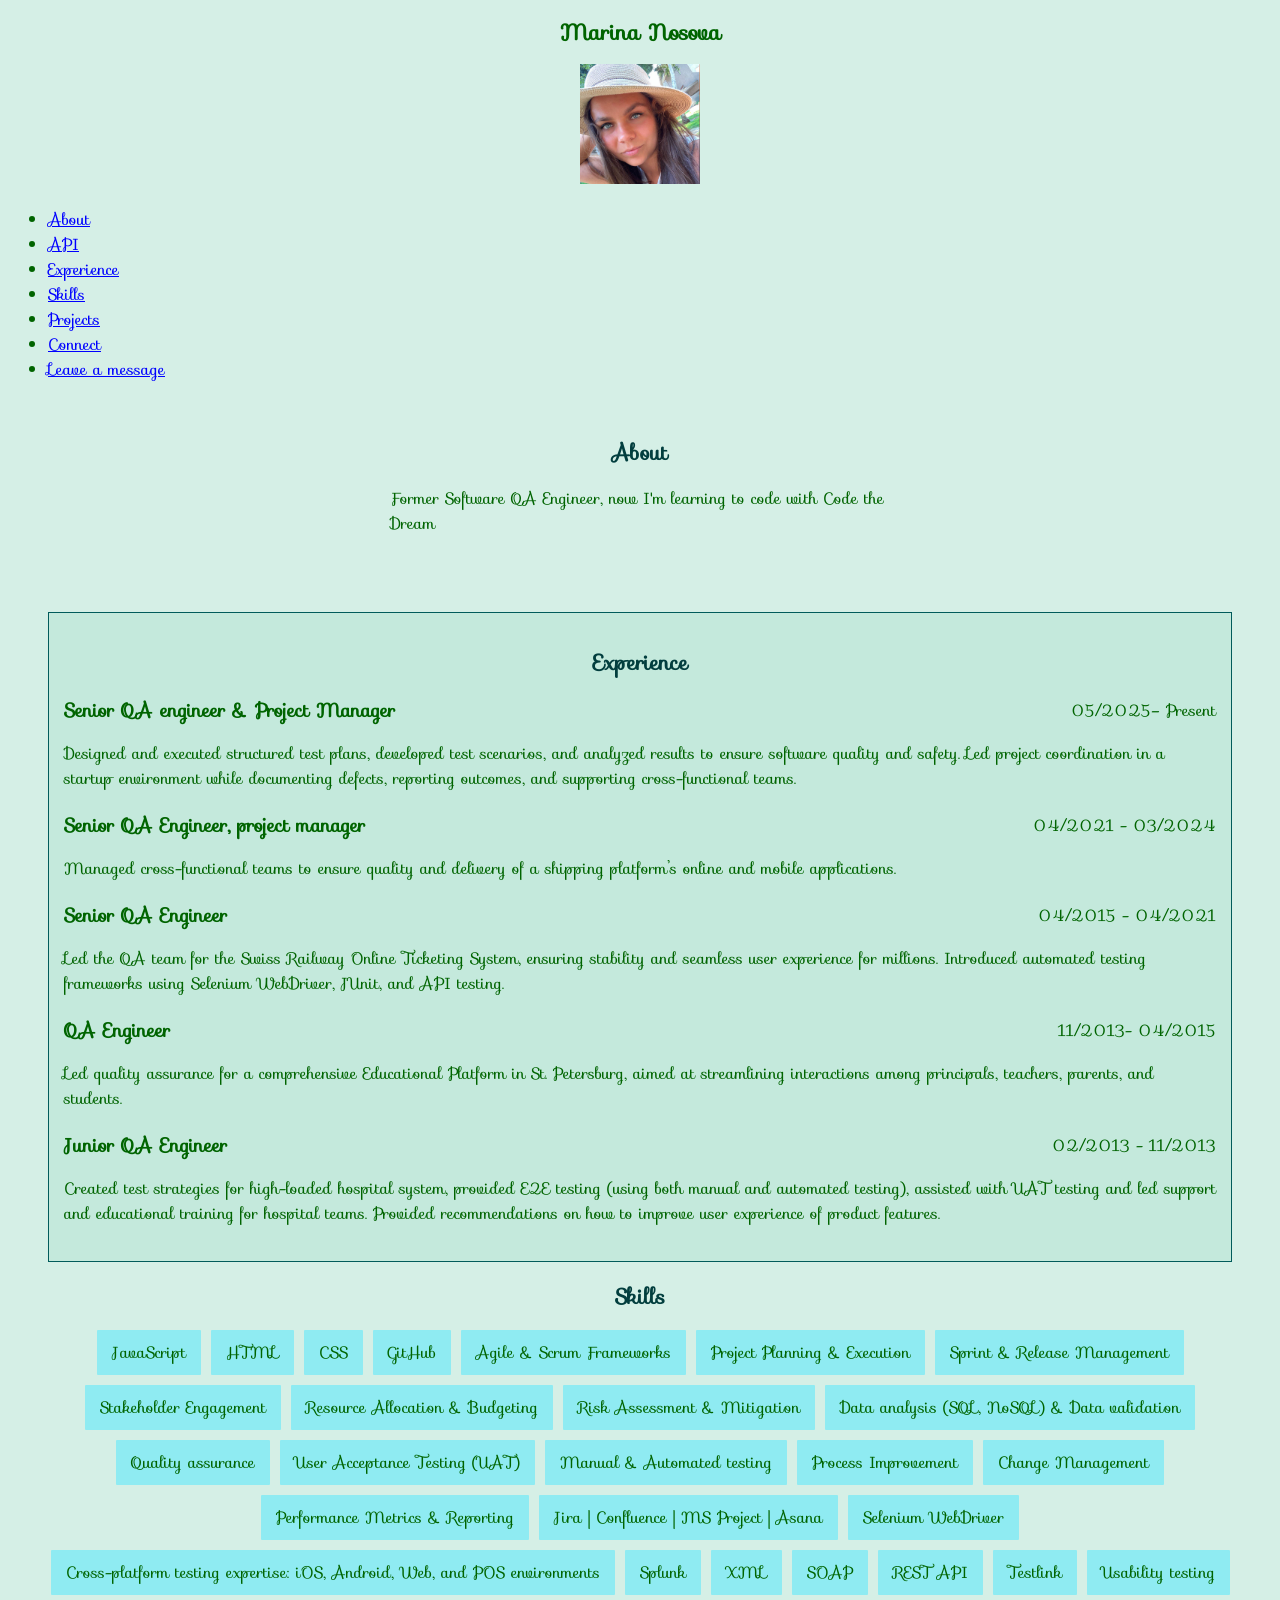
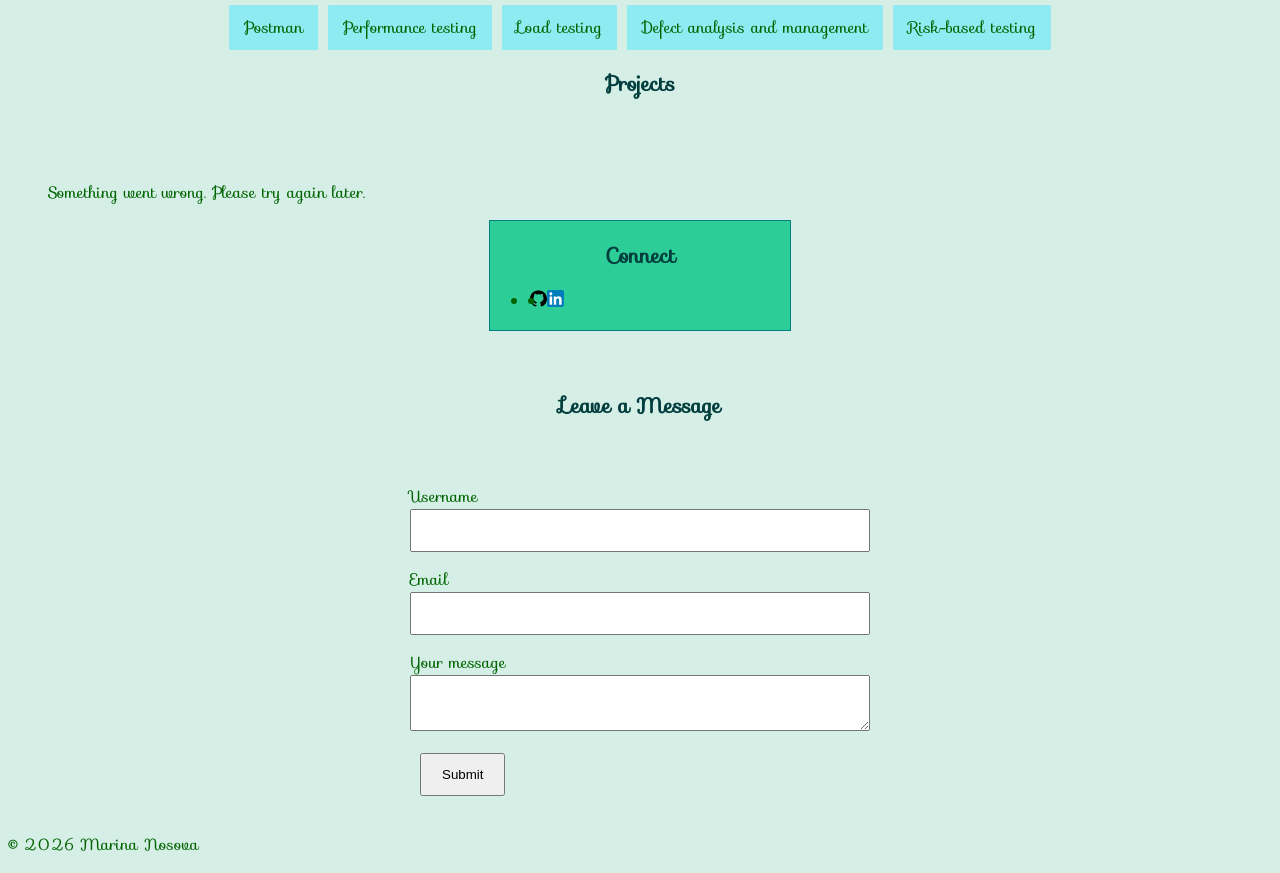
<file: index.html>
<!DOCTYPE html>
<html lang = "en">
<head>
    <meta charset="UTF-8">
    <meta name="viewport" content="width=device-width, initial-scale=1.0">
    
    <link rel="stylesheet" href="https://fonts.googleapis.com/css?family=Sofia"/>
   
    <title>Marina's Portfolio</title>
  
    <link rel = "stylesheet" href = "css/index.css"/>
</head>
<body>
 
<header>
    <h1>Marina Nosova</h1>
    <img class="photo" src ="images/me.jpg" alt="My picture" />
<nav class = "navigation">
    <button class="hamburger">☰</button>
    <ul class = "nav">
        <li><a href="#About">About</a></li>
        <li><a href="openapi.html">API</a></li> 
        <li><a href="#Experience">Experience</a></li>
        <li><a href="#Skills">Skills</a></li>
        <li><a href="#Projects">Projects</a></li>
        <li><a href="#Connect">Connect</a></li>
        <li><a href="#leave_message">Leave a message</a></li>
    </ul>
 </nav>
</header>
<section id = "About">
    <h2>About</h2>
    <p>Former Software QA Engineer, now I'm learning to code with Code the Dream</p>
</section>

<div class="elements">
<section id ="Experience">
    <h2>Experience</h2>
     <div class="job">
        <div class="job-header">
            <h3>Senior QA engineer & Project Manager</h3>
            <span class="date">05/2025– Present</span>
        </div>
        <p>Designed and executed structured test plans, developed test scenarios, and analyzed results to ensure software quality and safety. Led project coordination in a startup environment while documenting defects, reporting outcomes, and supporting cross-functional teams.</p>
    </div>

    <div class="job">
        <div class="job-header">
            <h3>Senior QA Engineer, project manager</h3>
            <span class="date">04/2021 - 03/2024 </span>
        </div>
        <p>Managed cross-functional teams to ensure quality and delivery of a shipping platform’s online and mobile applications.</p>
    </div>
    <div class="job">
        <div class="job-header">
            <h3>Senior QA Engineer</h3>
            <span class="date">04/2015 - 04/2021</span>
        </div>
        <p>Led the QA team for the Swiss Railway Online Ticketing System, ensuring stability and seamless user experience for millions.
Introduced automated testing frameworks using Selenium WebDriver, JUnit, and API testing.</p>
    </div>
    <div class="job">
        <div class="job-header">
            <h3>QA Engineer</h3>
            <span class="date">11/2013- 04/2015</span>
        </div>
        <p>Led quality assurance for a comprehensive Educational Platform in St. Petersburg, aimed at streamlining interactions among principals, teachers, parents, and students. </p>
    </div>
    <div class="job">
        <div class="job-header">
            <h3>Junior QA Engineer</h3>
            <span class="date">02/2013 - 11/2013</span>
        </div>
        <p>Created test strategies for high-loaded hospital system, provided E2E testing (using both manual and automated testing), assisted with UAT testing and led support and educational training for hospital teams. Provided recommendations on how to improve user experience of product features.</p>
    </div>
   
</section>
<section id="skills">
    <h2>Skills</h2>
    <ul></ul>
</section>
<section id="Projects">
    <h2>Projects</h2>
    <ul></ul>
    <div id = "error-message"></div>
</section>
<section id = "Connect">
<h2>Connect</h2>
<ul>
    <li>
    <a href="https://github.com/mari-no"><img class="logo" src="images/GitHub.svg" alt ="GitHub Logo"/></a>

    </li>
    <li>
    <a href="https://www.linkedin.com/in/marina-nosova-b399361bb"><img class="logo" src="images/LinkedIn.svg" alt ="LinkedIn Logo"/></a>
    </li>
</ul>
</section>
</div>
<section id = "leave_message">
    <h2>Leave a Message</h2>
    <form name ="leave_message">

        <br>
            <label>Username
            <input type = "text" name = "usersName" required = "true">
            </label>
  
        <br>
            <label>Email
            <input type = "email" name = "usersEmail" required = "true">
            </label>
        <br> 
            <label>Your message
            <textarea name = "usersMessage" required = "true"> </textarea>
            </label>
        <br>
            <button type = "submit">Submit</button>
    </form>
</section>
<section id = "messages">
    <h2>Messages</h2>
    <ul></ul>
</section>
<script src = "js/index.js"></script>

</body>

</html>
</file>
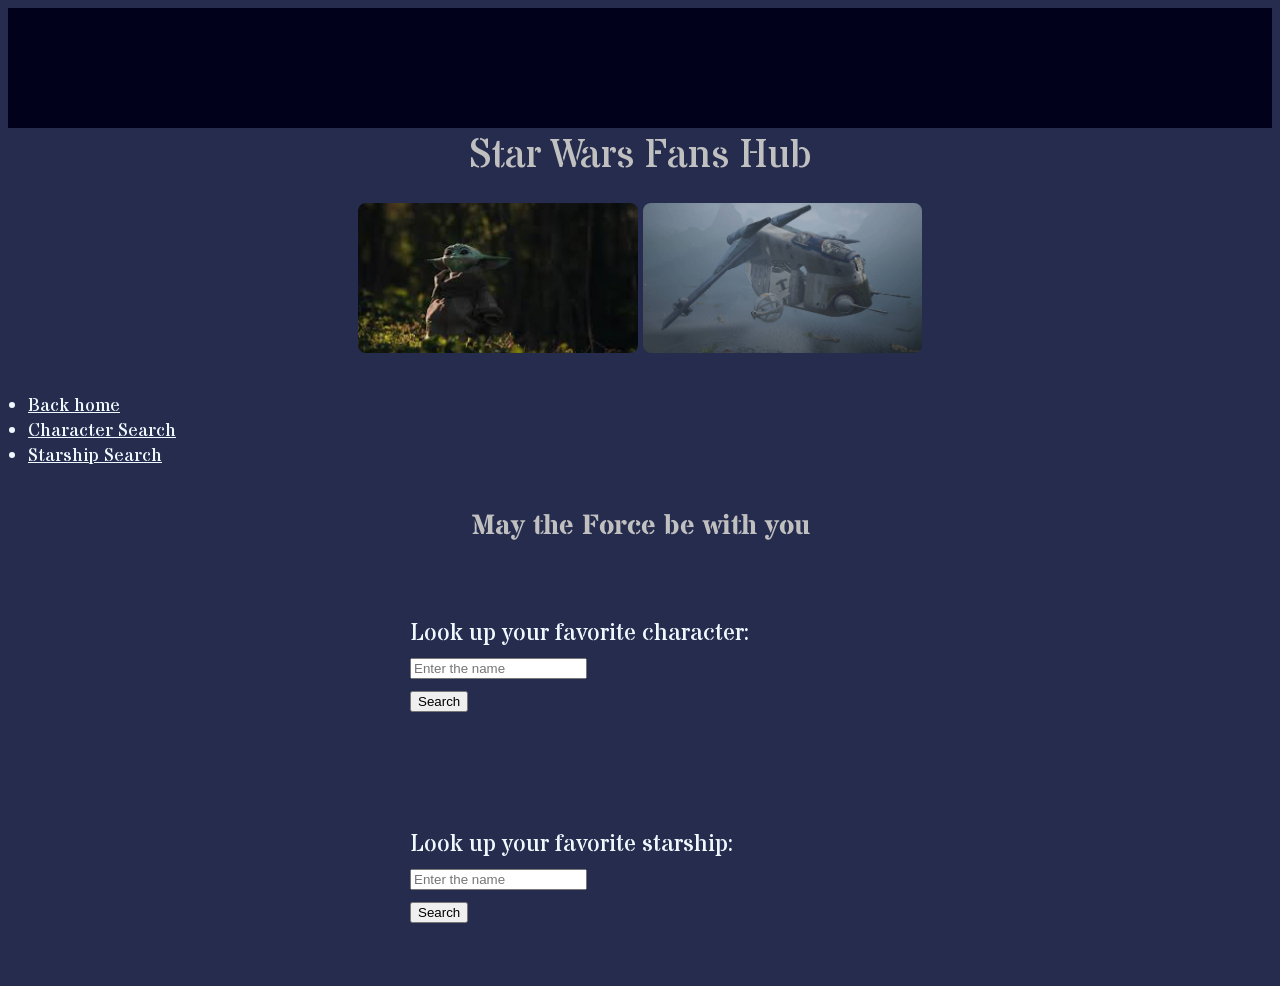
<file: openapi.html>
<!DOCTYPE html>
<html lang = "en">
<head>
    <meta charset="UTF-8">
    <meta name="viewport" content="width=device-width, initial-scale=1.0">
    <link rel="preconnect" href="https://fonts.googleapis.com">
    <link rel="preconnect" href="https://fonts.gstatic.com" crossorigin>
    <link href="https://fonts.googleapis.com/css2?family=Stardos+Stencil:wght@400;700&display=swap" rel="stylesheet">
    <title>May the Force be with you!</title>
    <link rel = "stylesheet" href = "css/starwars.css"/>
</head>
<body>
<div class = "sky">
    <div class = "star">★</div>
    <div class = "star">★</div>
    <div class = "star">★</div>
    <div class = "star">★</div>
</div>
<header>Star Wars Fans Hub</header>
<div class = "images">
    <img class="photo" src ="images/baby_yoda.jpeg" alt="Baby yoda" />
    <img class="photo" src ="images/republic_gunship.jpg" alt="Republic gunship" />
</div>
<ul class = "nav">
        <li><a href="index.html">Back home</a></li>
        <li><a href="#person_search">Character Search</a></li> 
        <li><a href="#starship_search">Starship Search</a></li> 
</ul>
<h1>May the Force be with you</h1>
<form name ="person_search" id ="person_search">

        <br>
            <label>Look up your favorite character:
            <input type = "text" id = "personName"  required placeholder= "Enter the name">
            </label>

        <br>
            <button id ="person_search_button" type = "submit">Search</button>
 <div id = "error-message"></div>
 <ul id="character-results"></ul>
</form>
<form name ="starship_search" id ="starship_search">

        <br>
            <label>Look up your favorite starship:
            <input type = "text" id= "starshipName" name=" starshipName" required placeholder= "Enter the name">
            </label>

        <br>
            <button id="starship_search_button" type = "submit">Search</button>
    <div id = "error-message-star"></div>
    <ul id="starship-results"></ul>
 </form>
<script src = "js/openapijs.js"></script>
</body>
</html>
</file>
<file: css/index.css>
body{
    background-color: rgb(213, 239, 230);
    font-family: "Sofia", sans-serif;
    color: darkgreen; 
}
a{
    color:blue;
    text-decoration: underline;
}
header{
    text-align: center;
}
h1{
    font-size: 22px;
    font-weight: bold;
}
.navigation{
    text-align: left;
    display: flex;
    gap: 20px;
    list-style: none;
}
.hamburger {
    display: none;
    font-size: 20px;
    background: none;
    border: 1px;
    cursor: pointer;
}
#About{
    width: 500px;
    padding: 5px 10px;
    margin: 15px auto;
}
h2{
    text-align: center;
    font-size: 21px;
    font-weight: bold;
    color:rgb(2, 62, 62);
}
.elements{

    margin:15px 15px;
    padding: 25px 25px;
    justify-content: center
   
   
}
#Connect{
    width: 300px;
    background-color: rgb(44, 205, 151);
    border: solid 1px teal;
    margin:15px auto;
    
}
#Connect ul{
    display:flex;
}

#Experience{
    background-color: rgb(196, 233, 220);
    margin: 15px auto;
    border: solid 1px rgb(1, 91, 91);
    padding: 15px;
}
.job {
    margin-bottom: 20px;
}
.job-header {
    display: flex;
    justify-content: space-between;
    align-items: center;
}

.job-header h3 {
    margin: 0;
}
    
.logo{
    width: 17px;
    height: 17px;
}
.photo{
    width:120px;
     height:120px;
}

#skills {
    max-width: 1600px;
    margin: 15px auto;
}

#skills ul {
    display: flex;
    flex-wrap: wrap;
    gap: 10px;
    list-style: none;
    padding: 0;
    justify-content: center;
}
#skills li {
    background: rgb(143, 235, 242);
    padding: 10px 15px;
    border-radius: 1px;
}

[name="leave_message"]{
    width: 90%;
     padding: 20px;
     box-sizing: border-box;
     max-width: 500px;
     margin: 15px auto;
}
[name="leave_message"] input,
[name="leave_message"] textarea {
    width: 100%;
    padding: 12px;
    margin-bottom: 15px;
    box-sizing: border-box;
}

[name="leave_message"] button {
    padding: 12px 20px;
    cursor: pointer;
}
button {
    margin-left: 10px;
}
@media (max-width: 600px) {
    #skills ul {
        flex-direction: column;
    }
    
    [name="leave_message"]{
      width: 95%;
    }
    [name="leave_message"] input,
    [name="leave_message"] textarea,
    [name="leave_message"] button {
        font-size: 16px;
}
   .hamburger {
        display: block;
    }

    .nav {
        display: none;
        flex-direction: column;
    }

    .nav.show {
        display: flex;
    }
}
#Projects ul{
     display: flex;
     gap: 10px;
     margin: 20px;
    padding: 20px;
   
    
}
#Projects li{
    padding: 15px;
    border-radius: 10px;
    min-width: 120px;
    text-align: center;
}
</file>
<file: css/starwars.css>
.stardos-stencil-regular {
  font-family: "Stardos Stencil", system-ui;
  font-weight: 400;
  font-style: normal;
}
.images {
  display: grid;
  margin: 20px 350px;
  grid-template-columns: repeat(auto-fit, minmax(150px, 1fr));
  gap: 5px;
}
.nav{
    font-size: 18px;
    color: aliceblue;
    padding: 20px;
}
.nav a,
.nav a:visited {
    color: aliceblue;
}
[name="person_search"]{
     width: 90%;
     font-size: 24px;
     color: aliceblue;
     padding: 20px;
     box-sizing: border-box;
     max-width: 500px;
     margin: 15px auto;
}
[name="starship_search"]{
     width: 100%;
     font-size: 24px;
     color: aliceblue;
     padding: 20px;
     box-sizing: border-box;
     max-width: 500px;
     margin: 15px auto;
}

.images img {
  width: 100%;
  height: 150px;      
  object-fit: cover; 
  border-radius: 8px;
}
.sky{
    position: relative;
    height: 120px;
    overflow: hidden;
    background-color: rgb(1, 1, 28);
}
body{
    background-color: rgb(38, 44, 77);
    font-family: "Stardos Stencil", serif;
}
header{
    font-size: 40px;
    text-align: center;
    color: silver;
}
h1{
    font-size: 28px;
    text-align: center;
    color: silver;
}
.stardos-stencil-bold {
  font-family: "Stardos Stencil", system-ui;
  font-weight: 700;
  font-style: normal;
}



.star{
    position: absolute;
    left: -50px;
    color: silver;
    font-size: 20px;
    text-shadow: 0 0 10px white;
    top: 20px;
    animation: shootingStar 6s linear infinite;
}
.star:nth-child(1){
    top: 5px;
}
.star:nth-child(2){
    top: 30px;
}
.star:nth-child(3){
    top: 55px;
}
.star:nth-child(4){
    top: 85px;
}
@keyframes shootingStar{
    from{
        transform: translateX(-80px);
        left: -30px;
        opacity: 0;
    }
    20%{
        opacity: 1;
    }
    to{
        transform: translate(100vw, 40px);
        left: 100%;
        opacity: 0;
    }
}
.star:nth-child(1){ animation-delay: 0s; }
.star:nth-child(2){ animation-delay: 1.5s; }
.star:nth-child(3){ animation-delay: 3s; }
.star:nth-child(4){ animation-delay: 4.5s; }
</file>
